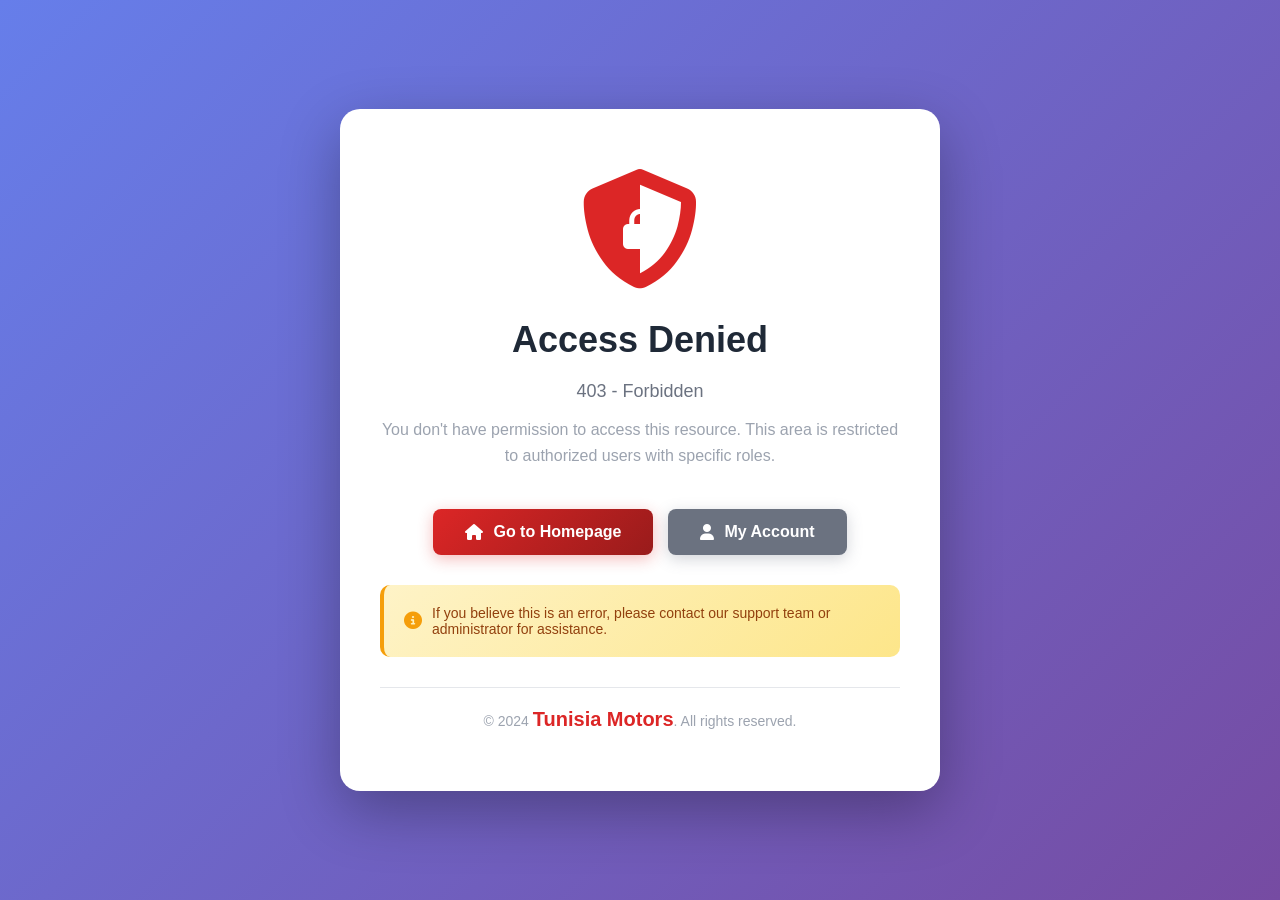
<file: webappAPI/webappAPI/wwwroot/access-denied.html>
<!DOCTYPE html>
<html lang="en">
<head>
    <meta charset="UTF-8">
    <meta name="viewport" content="width=device-width, initial-scale=1.0">
    <title>Access Denied - Tunisia Motors</title>
    <link rel="stylesheet" href="https://cdnjs.cloudflare.com/ajax/libs/font-awesome/6.4.0/css/all.min.css">
    <style>
        * {
            margin: 0;
            padding: 0;
            box-sizing: border-box;
        }

        body {
            font-family: 'Segoe UI', Tahoma, Geneva, Verdana, sans-serif;
            background: linear-gradient(135deg, #667eea 0%, #764ba2 100%);
            min-height: 100vh;
            display: flex;
            align-items: center;
            justify-content: center;
            padding: 20px;
        }

        .container {
            background: white;
            border-radius: 20px;
            box-shadow: 0 20px 60px rgba(0, 0, 0, 0.3);
            padding: 60px 40px;
            max-width: 600px;
            width: 100%;
            text-align: center;
            animation: slideUp 0.5s ease-out;
        }

        @keyframes slideUp {
            from {
                opacity: 0;
                transform: translateY(30px);
            }
            to {
                opacity: 1;
                transform: translateY(0);
            }
        }

        .icon-wrapper {
            margin-bottom: 30px;
            position: relative;
        }

        .shield-icon {
            font-size: 120px;
            color: #dc2626;
            animation: pulse 2s ease-in-out infinite;
        }

        @keyframes pulse {
            0%, 100% {
                transform: scale(1);
            }
            50% {
                transform: scale(1.05);
            }
        }

        .lock-icon {
            position: absolute;
            top: 50%;
            left: 50%;
            transform: translate(-50%, -50%);
            font-size: 40px;
            color: white;
        }

        h1 {
            color: #1f2937;
            font-size: 36px;
            margin-bottom: 20px;
            font-weight: 700;
        }

        .subtitle {
            color: #6b7280;
            font-size: 18px;
            margin-bottom: 15px;
            font-weight: 500;
        }

        .description {
            color: #9ca3af;
            font-size: 16px;
            line-height: 1.6;
            margin-bottom: 40px;
        }

        .button-group {
            display: flex;
            gap: 15px;
            justify-content: center;
            flex-wrap: wrap;
            margin-bottom: 30px;
        }

        .btn {
            padding: 14px 32px;
            border: none;
            border-radius: 8px;
            font-size: 16px;
            font-weight: 600;
            cursor: pointer;
            text-decoration: none;
            display: inline-flex;
            align-items: center;
            gap: 10px;
            transition: all 0.3s ease;
        }

        .btn-primary {
            background: linear-gradient(135deg, #dc2626 0%, #991b1b 100%);
            color: white;
            box-shadow: 0 4px 15px rgba(220, 38, 38, 0.3);
        }

        .btn-primary:hover {
            transform: translateY(-2px);
            box-shadow: 0 6px 20px rgba(220, 38, 38, 0.4);
        }

        .btn-secondary {
            background: #6b7280;
            color: white;
            box-shadow: 0 4px 15px rgba(107, 114, 128, 0.3);
        }

        .btn-secondary:hover {
            background: #4b5563;
            transform: translateY(-2px);
            box-shadow: 0 6px 20px rgba(107, 114, 128, 0.4);
        }

        .info-box {
            background: linear-gradient(135deg, #fef3c7 0%, #fde68a 100%);
            border-left: 4px solid #f59e0b;
            padding: 20px;
            border-radius: 10px;
            text-align: left;
        }

        .info-box p {
            color: #92400e;
            font-size: 14px;
            margin: 0;
            display: flex;
            align-items: center;
            gap: 10px;
        }

        .info-box i {
            color: #f59e0b;
            font-size: 18px;
        }

        .footer {
            margin-top: 30px;
            padding-top: 20px;
            border-top: 1px solid #e5e7eb;
        }

        .footer p {
            color: #9ca3af;
            font-size: 14px;
        }

        .logo {
            color: #dc2626;
            font-weight: 700;
            font-size: 20px;
        }

        @media (max-width: 640px) {
            .container {
                padding: 40px 20px;
            }

            h1 {
                font-size: 28px;
            }

            .shield-icon {
                font-size: 80px;
            }

            .lock-icon {
                font-size: 28px;
            }

            .button-group {
                flex-direction: column;
            }

            .btn {
                width: 100%;
                justify-content: center;
            }
        }
    </style>
</head>
<body>
    <div class="container">
        <div class="icon-wrapper">
            <i class="fas fa-shield-alt shield-icon"></i>
            <i class="fas fa-lock lock-icon"></i>
        </div>

        <h1>Access Denied</h1>
        <p class="subtitle">403 - Forbidden</p>
        <p class="description">
            You don't have permission to access this resource.
            This area is restricted to authorized users with specific roles.
        </p>

        <div class="button-group">
            <a href="/" class="btn btn-primary">
                <i class="fas fa-home"></i>
                Go to Homepage
            </a>
            <a href="/account/login" class="btn btn-secondary">
                <i class="fas fa-user"></i>
                My Account
            </a>
        </div>

        <div class="info-box">
            <p>
                <i class="fas fa-info-circle"></i>
                <span>If you believe this is an error, please contact our support team or administrator for assistance.</span>
            </p>
        </div>

        <div class="footer">
            <p>&copy; 2024 <span class="logo">Tunisia Motors</span>. All rights reserved.</p>
        </div>
    </div>
</body>
</html>
</file>
